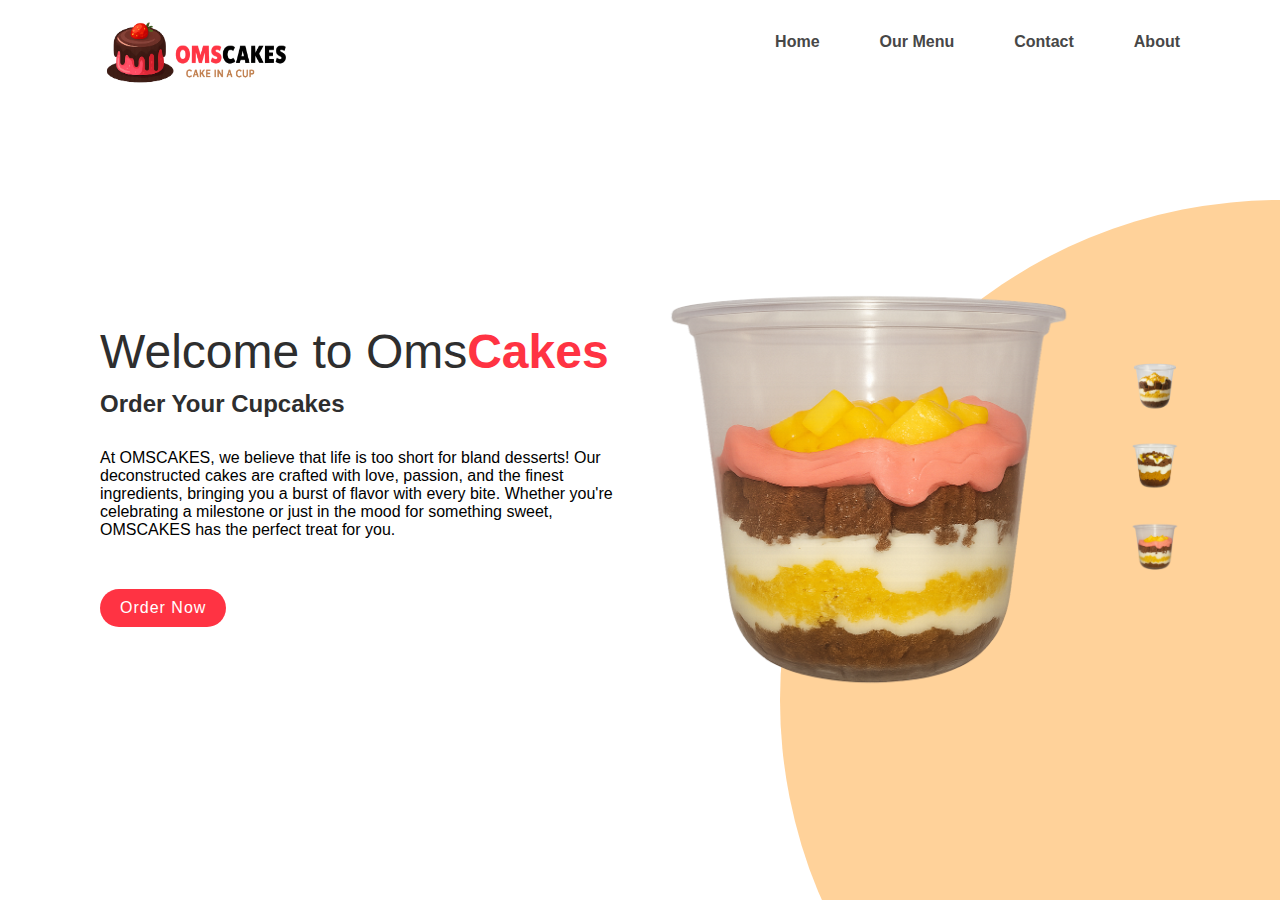
<file: index.html>
<!DOCTYPE html>
<html lang="en">
<head>
  <meta charset="UTF-8">
  <meta name="viewport" content="width=device-width, initial-scale=1.0">
  <title>Omscakes</title>
  <link rel="stylesheet" type="text/css" href="style.css">
  <link rel="icon" type="image/png" href="background.jpg">
</head>
<body>
  <div class="ball"></div>
  <section>
    <header>
      <a href="index.html"><img src="logo.png" class="logo"></a>
      
      <!-- Hamburger Menu -->
      <div class="menu-toggle" onclick="toggleMenu()">
        <span></span>
        <span></span>
        <span></span>
      </div>

      <ul>
        <li><a href="index.html">Home</a></li>
        <li><a href="menu.html">Our Menu</a></li>
        <li><a href="contact.html">Contact</a></li>
        <li><a href="about.html">About</a></li>
      </ul>
    </header>

    <div class="container">
      <div class="content">
        <h1>Welcome to Oms<span>Cakes</span></h1>
        <h2>Order Your Cupcakes</h2>
        <p>At OMSCAKES, we believe that life is too short for bland desserts! Our deconstructed cakes are crafted with love, passion, and the finest ingredients, bringing you a burst of flavor with every bite. Whether you're celebrating a milestone or just in the mood for something sweet, OMSCAKES has the perfect treat for you.</p>
        <a href="https://www.facebook.com/profile.php?id=61579798312221">Order Now</a>
      </div>

      <div class="products">
        <img src="OmsDeLech.png" class="cupcake">
      </div>

      <ul class="click">
        <li><img src="OmsChocola.png" onclick="imgSlider('OmsChocola.png');changecolor('#7B3F00')"></li>
        <li><img src="OmsMocha.png" onclick="imgSlider('OmsMocha.png');changecolor('#967969')"></li>
        <li><img src="OmsDeLech.png" onclick="imgSlider('OmsDeLech.png');changecolor('#FFD29A')"></li>
      </ul>
    </div>

    <script type="text/javascript">
      function imgSlider(anything){
        document.querySelector('.cupcake').src = anything;
      }

      function changecolor(color){
        const ball = document.querySelector('.ball');
        ball.style.background = color;
      }

      function toggleMenu() {
        const menu = document.querySelector('header ul');
        menu.classList.toggle('show');
      }
    </script>
  </section>
</body>
</html>
</file>
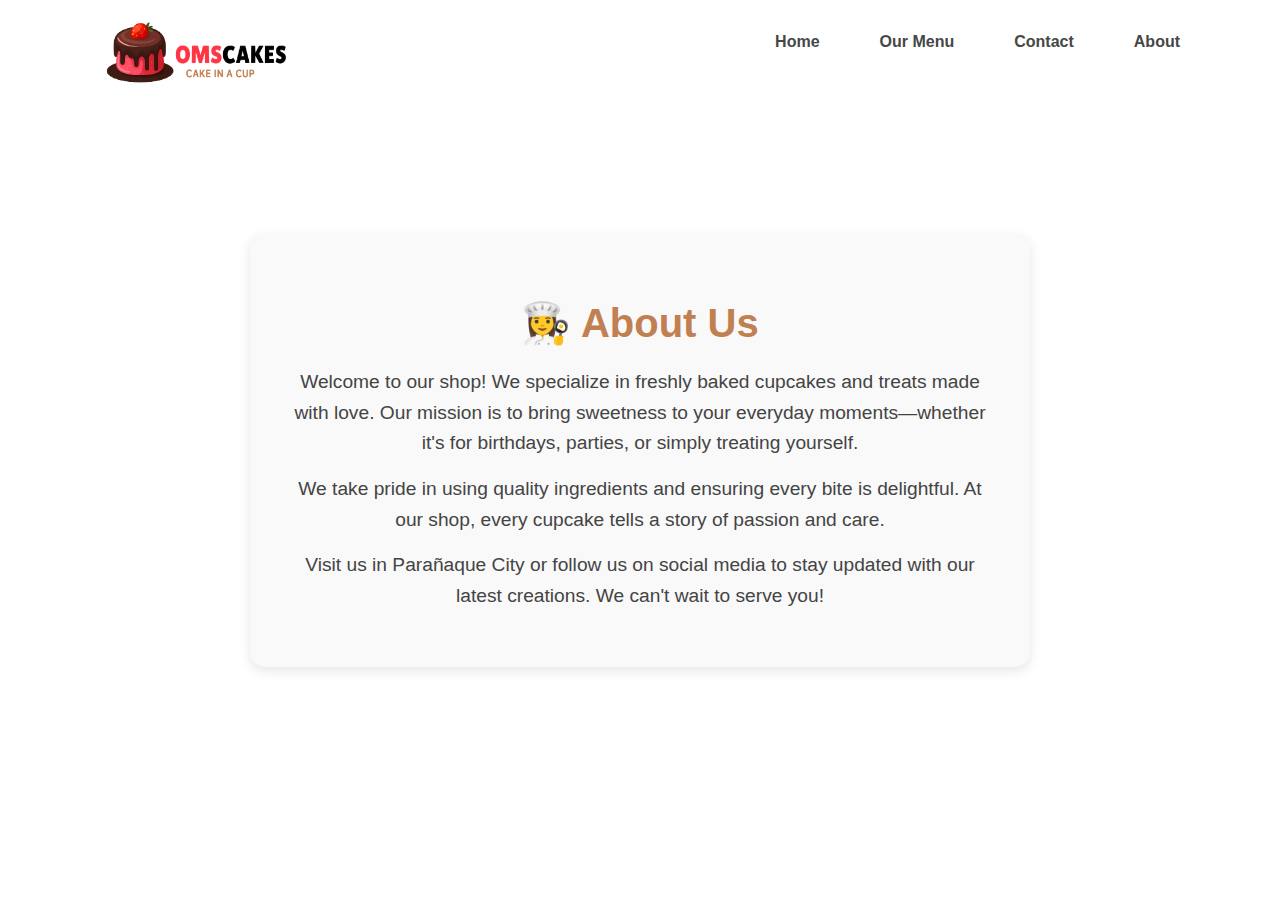
<file: about.html>
<!DOCTYPE html>
<html lang="en">
<head>
  <meta charset="UTF-8">
  <meta name="viewport" content="width=device-width, initial-scale=1.0">
  <title>About</title>
  <link rel="stylesheet" href="about.css">
  <link rel="icon" type="image/png" href="background.jpg">
</head>
<body>

  <header>
    <a href="index.html"><img src="logo.png" class="logo"></a>

    <!-- Hamburger Menu -->
    <div class="menu-toggle" onclick="toggleMenu()">
      <span></span>
      <span></span>
      <span></span>
    </div>

    <ul>
      <li><a href="index.html">Home</a></li>
      <li><a href="menu.html">Our Menu</a></li>
      <li><a href="contact.html">Contact</a></li>
      <li><a href="about.html">About</a></li>
    </ul>
  </header>

  <section class="about-section">
    <div class="about-info">
      <h1>👩‍🍳 About Us</h1>
      <p class="desc">
        Welcome to our shop! We specialize in freshly baked cupcakes and treats made with love.  
        Our mission is to bring sweetness to your everyday moments—whether it&apos;s for birthdays, parties, or simply treating yourself.  
      </p>
      <p class="desc">
        We take pride in using quality ingredients and ensuring every bite is delightful.  
        At our shop, every cupcake tells a story of passion and care.  
      </p>
      <p class="desc">
        Visit us in Parañaque City or follow us on social media to stay updated with our latest creations.  
        We can&apos;t wait to serve you!
      </p>
    </div>
  </section>

  <script type="text/javascript">
    function toggleMenu() {
      const menu = document.querySelector('header ul');
      menu.classList.toggle('show');
    }
  </script>

</body>
</html>
</file>
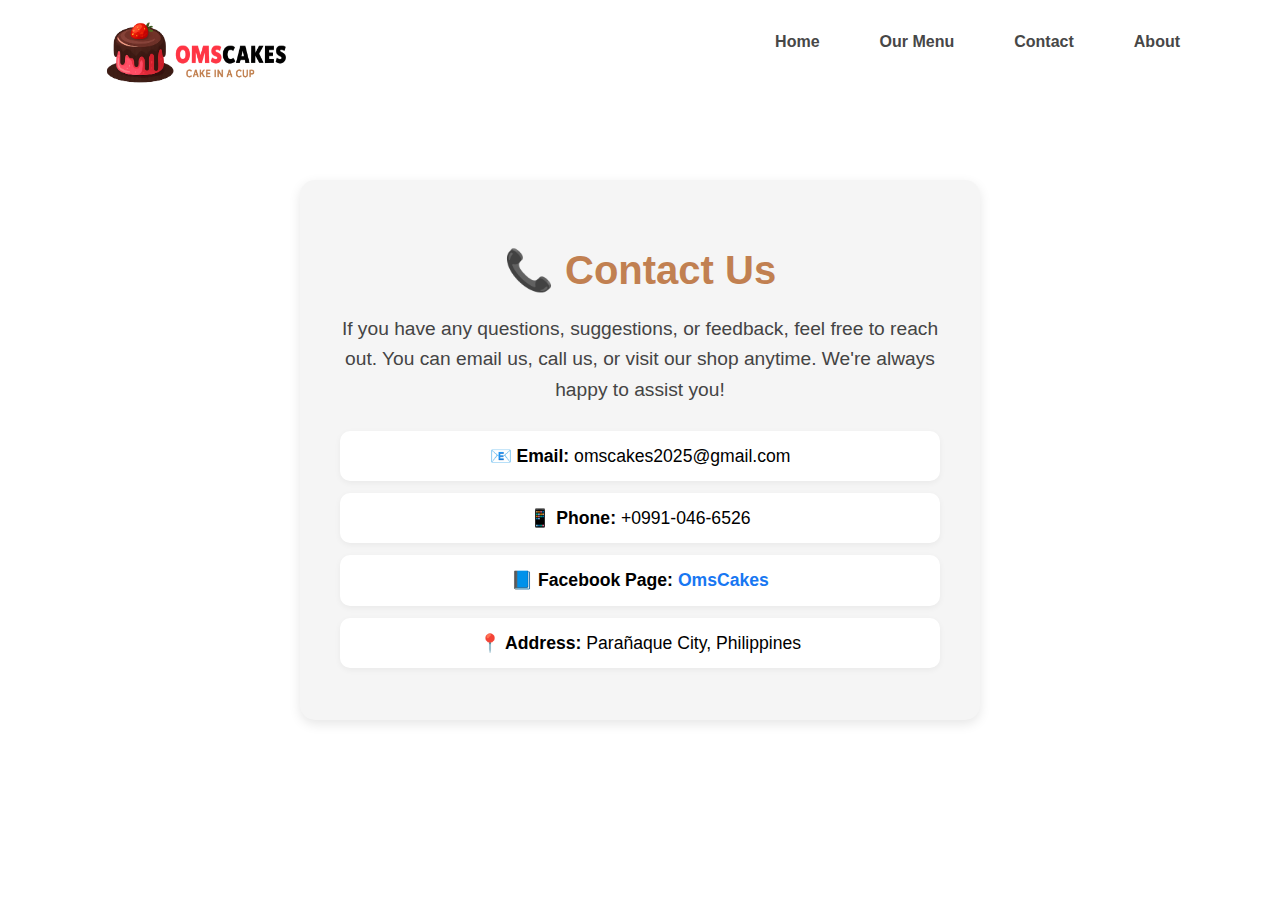
<file: contact.html>
<!DOCTYPE html>
<html lang="en">
<head>
  <meta charset="UTF-8">
  <meta name="viewport" content="width=device-width, initial-scale=1.0">
  <title>Contact</title>
  <link rel="stylesheet" href="contact.css">
  <link rel="icon" type="image/png" href="background.jpg">
</head>
<body>

  <header>
      <a href="index.html"><img src="logo.png" class="logo"></a>
      
      <div class="menu-toggle" onclick="toggleMenu()">
        <span></span>
        <span></span>
        <span></span>
      </div>

      <ul>
        <li><a href="index.html">Home</a></li>
        <li><a href="menu.html">Our Menu</a></li>
        <li><a href="contact.html">Contact</a></li>
        <li><a href="about.html">About</a></li>
      </ul>
    </header>

  <section class="contact-section">
    <div class="contact-info">
      <h1>📞 Contact Us</h1>
      <p class="desc">If you have any questions, suggestions, or feedback, feel free to reach out.  
      You can email us, call us, or visit our shop anytime.  
      We're always happy to assist you!</p>
      <div class="contact-details">
        <p><b>📧 Email:</b> omscakes2025@gmail.com</p>
        <p><b>📱 Phone:</b> +0991-046-6526</p>
        <p><b>📘 Facebook Page:</b> 
          <a href="https://www.facebook.com/profile.php?id=61579798312221" target="_blank">
            OmsCakes
          </a>
        </p>
        <p><b>📍 Address:</b> Parañaque City, Philippines</p>
      </div>
    </div>
  </section>

  <script type="text/javascript">


      function toggleMenu() {
        const menu = document.querySelector('header ul');
        menu.classList.toggle('show');
      }
    </script>

</body>
</html>
</file>
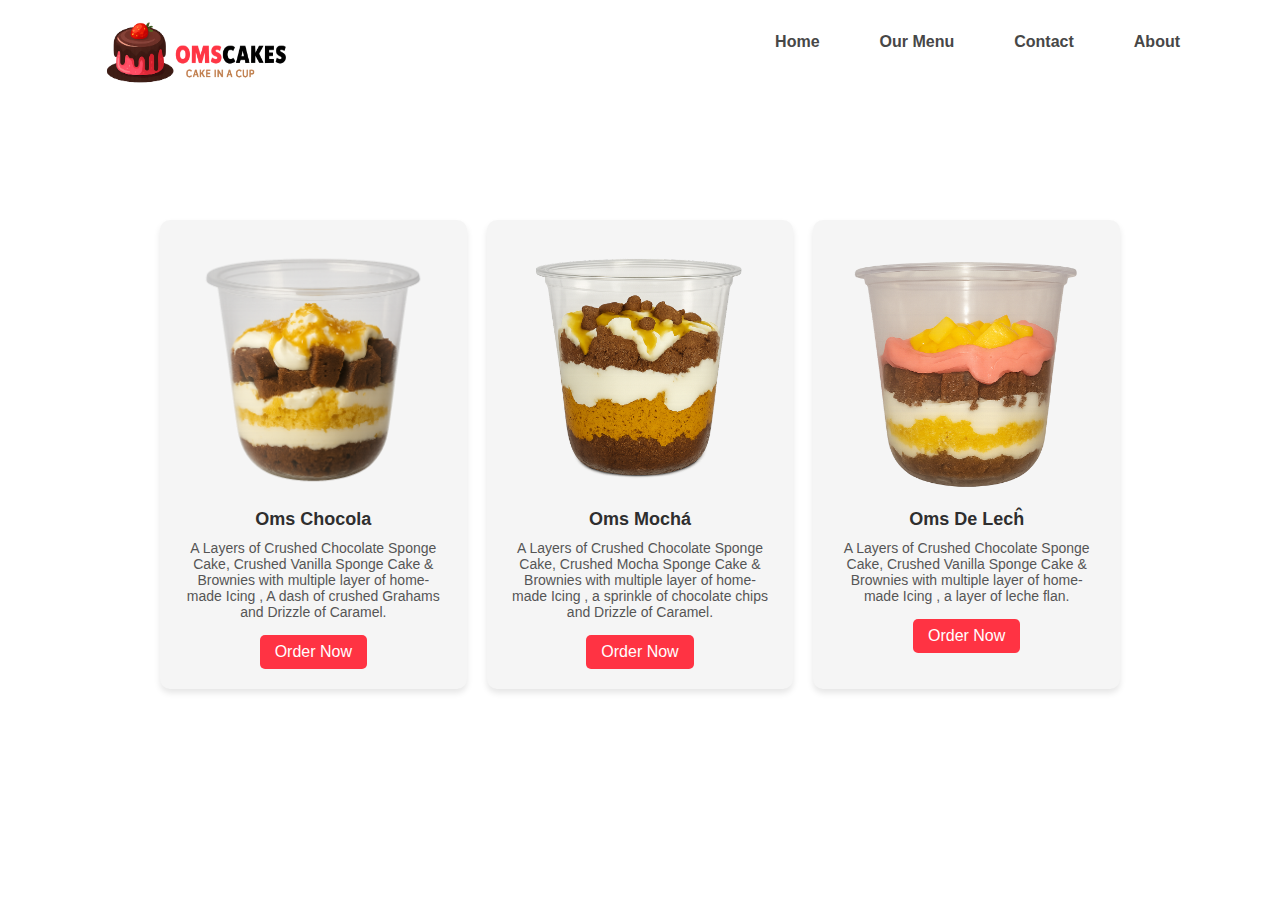
<file: menu.html>
<!DOCTYPE html>
<html lang="en">
<head>
  <meta charset="UTF-8">
  <meta name="viewport" content="width=device-width, initial-scale=1.0">
  <title>Menu</title>
  <link rel="stylesheet" href="menu.css">
  <link rel="icon" type="image/png" href="background.jpg">
</head>
<body>

    <header>
      <a href="index.html"><img src="logo.png" class="logo"></a>
      
      <!-- Hamburger Menu -->
      <div class="menu-toggle" onclick="toggleMenu()">
        <span></span>
        <span></span>
        <span></span>
      </div>

      <ul>
        <li><a href="index.html">Home</a></li>
        <li><a href="menu.html">Our Menu</a></li>
        <li><a href="contact.html">Contact</a></li>
        <li><a href="about.html">About</a></li>
      </ul>
    </header>

  <div class="menu">
  <div class="card">
    <img src="OmsChocola.png" alt="Product 1">
    <h2>Oms Chocola</h2>
    <p>A  Layers of Crushed Chocolate Sponge Cake,  Crushed Vanilla Sponge Cake  & Brownies with multiple layer of home-made Icing , A dash of crushed Grahams and Drizzle of Caramel.</p>
    <a href="https://www.facebook.com/profile.php?id=61579798312221" class="btn">Order Now</a>
  </div>
  <div class="card">
    <img src="OmsMocha.png" alt="Product 2">
    <h2>Oms Mochá</h2>
    <p>A  Layers of  Crushed Chocolate Sponge Cake, Crushed Mocha Sponge Cake  & Brownies with multiple layer of home-made Icing , a sprinkle of chocolate chips and Drizzle of Caramel.</p>
    <a href="https://www.facebook.com/profile.php?id=61579798312221" class="btn">Order Now</a>
  </div>
  <div class="card">
    <img src="OmsDeLech.png" alt="Product 3">
    <h2>Oms De Lecĥ</h2>
    <p>A  Layers of  Crushed Chocolate Sponge Cake, Crushed Vanilla  Sponge Cake  & Brownies with multiple layer of home-made Icing , a layer of leche flan.</p>
    <a href="https://www.facebook.com/profile.php?id=61579798312221" class="btn">Order Now</a>
  </div>
</div>

<script type="text/javascript">


      function toggleMenu() {
        const menu = document.querySelector('header ul');
        menu.classList.toggle('show');
      }
    </script>


</body>
</html>
</file>
<file: style.css>
*{
  padding: 0;
  margin: 0;
  box-sizing: border-box;
  font-family: sans-serif;
}
.logo{
  height: 90px;
  width: 190px;
  margin-top: 30px;

}
section{
  position: absolute;
  width: 100%;
  min-height: 100vh;
  display: flex;
  padding: 100px;
  justify-content: space-between;
}
header{
  position: absolute;
  top: 0;
  left: 0;
  width: 100%;
  padding: 20px 100px;
  display: flex;
  align-items: center;
  justify-content: space-between;
  margin-top: -40px;
}
header ul{
  position: relative;
  display: flex;
  margin-left: 200px;
}
header ul li{
  list-style: none;

}
header ul li a{
  display: inline-block;
  margin-left: 60px;
  font-weight: bold;
  text-decoration: none;
  color: #474747;

}

header ul li a:hover {
  color: #c18051; 
}

.container{
  position: relative;
  align-items: center;
  width: 100%;
  justify-content: space-between;
  display: flex;
}

.content{
  position: relative;
  width: 50%;
  margin-top: 50px;
}

.content h1{
  font-size: 3em;
  color: #2E2E2E;
  font-weight: normal;
}
.content h1 span{
  color:#FF3343;
  font-weight: bold;

}
.content h2{
  color: #2E2E2E;
  line-height: 50px;
}
.content p{
  position: relative;
  color: 363636;
  padding-top: 20px;
}
.content a{
  display: inline-block;
  color: #fff;
  padding: 10px 20px; 
  background: #FF3343;
  border-radius: 50px;
  text-decoration: none;
  letter-spacing: 1px;
  margin-top: 50px;
}
.products{
  margin-top: 50px;
}
.cupcake{
  height: 430px;
  width: 450px;
}
.click li{
  list-style: none;

}
.click img{
  position: relative;
  width: 50px;
  height: 50px;
  display: block;
  margin: 30px 0px 0px 30px;
  cursor: pointer;
  transition: 0.5s;
}
.click img:hover{
  transform: translateX(-15px);

}
.ball{
  position: absolute;
  width: 100%;
  height: 100%;
  top: 0;
  left: 0;
  clip-path: circle(500px at right 700px);
  background : #FFD29A;
}

/* === HAMBURGER MENU === */
.menu-toggle {
  display: none;
  flex-direction: column;
  cursor: pointer;
  width: 30px;
  height: 25px;
  justify-content: space-between;
}

.menu-toggle span {
  display: block;
  height: 3px;
  background: #474747;
  border-radius: 2px;
}

/* === RESPONSIVE DESIGN === */
@media (max-width: 1200px) {
  section {
    flex-direction: column;
    padding: 50px 30px;
  }
  .container {
    flex-direction: column;
    align-items: center;
  }
  .content {
    width: 90%;
    text-align: center;
    margin-top: 20px;
  }
  .products {
    margin-top: 30px;
  }
  .cupcake {
    width: 300px;
    height: auto;
  }
  header {
    flex-direction: column;
    padding: 20px 30px;
  }
  header ul {
    margin-left: 0;
    flex-wrap: wrap;
    justify-content: center;
  }
  header ul li a {
    margin: 10px 15px;
  }
  .click img {
    margin-left: 10px;
    width: 40px;
    height: 40px;
  }
}

@media (max-width: 768px) {
  header {
    position: relative; /* change from absolute */
    flex-direction: row;
    justify-content: space-between;
    align-items: center;
    padding: 20px 30px;
    z-index: 1000; /* ensure it stays on top */
    background: #fff; /* optional: add background for clarity */
  }

  .menu-toggle {
    display: flex;
    order: 1; /* make sure it’s first */
  }

  header ul {
    display: none; /* hide by default */
    flex-direction: column;
    width: 100%;
    position: absolute;
    top: 70px; /* below header */
    left: 0;
    background: #fff;
    padding: 10px 0;
    box-shadow: 0 4px 6px rgba(0,0,0,0.1);
    z-index: 999;
  }

  header ul.show {
    display: flex;
  }

  header ul li {
    margin: 10px 0;
    text-align: center;
  }

  header ul li a {
    font-size: 14px;
    margin: 8px 0;
  }

  .container {
    position: relative;
    top: -110px; /* nudges it up */
  }
}

@media (max-width: 480px) {
  section {
    padding: 30px 20px;
  }
  .logo {
    height: 70px;
    width: 150px;
    margin-top: 10px;
  }
  .content h1 {
    font-size: 1.5em;
  }
  .content h2 {
    line-height: 30px;
  }
  .content a {
    padding: 8px 16px;
    margin-top: 30px;
  }
  .cupcake {
    width: 200px;
  }
  .click img {
    width: 30px;
    height: 30px;
    margin-left: 5px;
  }
}

/* === RESPONSIVE DESIGN ADJUSTMENT FOR BALL === */
@media (max-width: 1200px) {
  .ball {
    height: 40%; /* adjust how much of the bottom it fills */
    bottom: 0;
    top: auto; /* override absolute top */
    left: 0;
    clip-path: ellipse(100% 100% at 50% 100%);
  }
}

@media (max-width: 768px) {
  .ball {
    height: 50%; /* fills more of the bottom for smaller screens */
    bottom: 0;
    top: auto;
    clip-path: ellipse(100% 100% at 50% 100%);
  }
}

@media (max-width: 480px) {
  .ball {
    height: 60%; /* more coverage on very small screens */
    bottom: 0;
    top: auto;
    clip-path: ellipse(100% 100% at 50% 100%);
  }
}

/* === RESPONSIVE: CLICK BELOW ORDER NOW BUTTON === */
@media (max-width: 1200px) {
  .click {
    display: flex;
    justify-content: center; /* center thumbnails */
    margin: 20px 0 0 0; /* space below button */
  }

  .click li {
    margin: 0 10px;
  }

  .click img {
    width: 40px;
    height: 40px;
  }
}

@media (max-width: 768px) {
  .click {
    margin-top: 15px;
    flex-wrap: wrap;
    gap: 10px; /* spacing between thumbnails */
  }

  .click img {
    width: 35px;
    height: 35px;
  }
}

@media (max-width: 480px) {
  .click {
    margin-top: 10px;
    gap: 8px;
  }

  .click img {
    width: 30px;
    height: 30px;
  }
}
</file>
<file: about.css>
/* Body */
body {
  font-family: Arial, sans-serif;
  margin: 0;
  padding: 0;
  background: #fff;
  overflow-x: hidden;
}

/* Logo */
.logo {
  height: 90px;
  width: 190px;
  margin-top: -10px;
}

/* Header */
header {
  position: fixed;  
  top: 0;
  left: 0;
  width: 100%;
  padding: 20px 100px;
  display: flex;
  align-items: center;
  justify-content: space-between;
  background: #fff;
  z-index: 1000;
}

header ul {
  display: flex;
  margin-right: 200px;
  padding: 0;
  margin-top: -25px;
}

header ul li {
  list-style: none;
}

header ul li a {
  margin-left: 60px;
  font-weight: bold;
  text-decoration: none;
  color: #474747;
  transition: color 0.3s;
}

header ul li a:hover {
  color: #c18051;
}

/* Hamburger Button */
.menu-toggle {
  display: none;
  flex-direction: column;
  justify-content: space-between;
  width: 30px;
  height: 22px;
  cursor: pointer;
  z-index: 1001;
}

.menu-toggle span {
  display: block;
  height: 3px;
  width: 100%;
  background: #333;
  border-radius: 2px;
}

/* About Section */
.about-section {
  display: flex;
  justify-content: center;
  align-items: center;
  height: 100vh;       
  padding: 0 20px;     
  text-align: center;
  box-sizing: border-box;
}

.about-info {
  max-width: 700px;
  background: #f9f9f9;
  padding: 40px;
  border-radius: 15px;
  box-shadow: 0 4px 12px rgba(0,0,0,0.1);
}

.about-info h1 {
  font-size: 2.5em;
  margin-bottom: 20px;
  color: #c18051;
}

.about-info .desc {
  font-size: 1.2em;
  margin: 15px 0;
  line-height: 1.6;
  color: #444;
}

/* Responsive */
@media (max-width: 768px) {
  header {
    position: relative;
    flex-direction: row;
    justify-content: space-between;
    align-items: center;
    padding: 20px 30px;
    z-index: 1000;
    background: #fff;
    margin-top: -10px;
  }

  .logo {
    height: 70px;
    width: 150px;
    margin-top: 10px;
    margin-left: 20px;
  }

  .menu-toggle {
    display: flex; /* show hamburger on mobile */
    margin-right: 80px;
    width: 30px;
  height: 25px;
  }

  header ul {
    display: none; /* hide by default */
    flex-direction: column;
    width: 100%;
    position: absolute;
    top: 70px;
    left: 0;
    background: #fff;
    padding: 10px 0;
    box-shadow: 0 4px 6px rgba(0,0,0,0.1);
    z-index: 999;
  }

  header ul.show {
    display: flex;
  }

  header ul li {
    margin: 10px 0;
    text-align: center;
  }

  header ul li a {
    font-size: 14px;
    margin: 8px 0;
  }
.about-section{
  margin-top: -50px;
}
}
</file>
<file: contact.css>
/* Logo */
.logo {
  height: 90px;
  width: 190px;
  margin-top: -10px;
}

header {
  position: fixed;  
  top: 0;
  left: 0;
  width: 100%;
  padding: 20px 100px;
  display: flex;
  align-items: center;
  justify-content: space-between;
  background: #fff;
  z-index: 1000;
}

header ul {
  display: flex;
  margin-right: 200px;
  padding: 0;
  margin-top: -25px;
}

header ul li {
  list-style: none;
}

header ul li a {
  margin-left: 60px;
  font-weight: bold;
  text-decoration: none;
  color: #474747;
  transition: color 0.3s;
}

header ul li a:hover {
  color: #c18051; /* hover accent */
}

/* Body */
body {
  font-family: Arial, sans-serif;
  margin: 0;
  padding: 0;
  background: #fff;
  overflow: hidden; /* removes vertical + horizontal scroll */
}

/* Contact Section */
.contact-section {
  display: flex;
  justify-content: center;
  align-items: center;
  height: 100vh;       
  padding: 0 20px;     
  text-align: center;
  box-sizing: border-box;
}

.contact-info {
  max-width: 600px;
  background: #f5f5f5;
  padding: 40px;
  border-radius: 15px;
  box-shadow: 0 4px 12px rgba(0,0,0,0.1);
}

.contact-info h1 {
  font-size: 2.5em;
  margin-bottom: 20px;
  color: #c18051;
}

.contact-info .desc {
  font-size: 1.2em;
  margin-bottom: 25px;
  line-height: 1.6;
  color: #444;
}

.contact-details p {
  font-size: 1.1em;
  margin: 12px 0;
  line-height: 1.5;
  background: #fff;
  padding: 12px;
  border-radius: 10px;
  box-shadow: 0 2px 6px rgba(0,0,0,0.05);
}

/* Facebook link styling */
.contact-details a {
  color: #1877f2; /* FB blue */
  text-decoration: none;
  font-weight: bold;
  transition: 0.3s;
}

.contact-details a:hover {
  text-decoration: underline;
}

.menu-toggle {
  display: none;
  flex-direction: column;
  cursor: pointer;
  width: 30px;
  height: 25px;
  justify-content: space-between;
}

.menu-toggle span {
  display: block;
  height: 3px;
  background: #474747;
  border-radius: 2px;
}

@media (max-width: 768px) {
  header {
    position: relative; /* change from absolute */
    flex-direction: row;
    justify-content: space-between;
    align-items: center;
    padding: 20px 30px;
    z-index: 1000; /* ensure it stays on top */
    background: #fff; /* optional: add background for clarity */
    margin-top: -10px;
    margin-left: 10px;
  }

  .logo {
    height: 70px;
    width: 150px;
    margin-top: 10px;
    margin-left: 10px;
  }

  .menu-toggle {
    display: flex;
    order: 1; /* make sure it’s first */
    margin-right: 90px;
  }

  header ul {
    display: none; /* hide by default */
    flex-direction: column;
    width: 100%;
    position: absolute;
    top: 70px; /* below header */
    left: 0;
    background: #fff;
    padding: 10px 0;
    box-shadow: 0 4px 6px rgba(0,0,0,0.1);
    z-index: 999;
  }

  header ul.show {
    display: flex;
  }

  header ul li {
    margin: 10px 0;
    text-align: center;
  }

  header ul li a {
    font-size: 14px;
    margin: 8px 0;
  }

  .contact-section{

    margin-top: -90px;
  }



}
</file>
<file: menu.css>
/* === RESET & BASE STYLES === */
* {
  padding: 0;
  margin: 0;
  box-sizing: border-box;
  font-family: sans-serif;
}

body {
  font-family: Arial, sans-serif;
  margin: 0;
  padding: 0;
  background: #fff;
  text-align: center;
  overflow-x: hidden;
}

/* === HEADER & LOGO === */
.logo {
  height: 90px;
  width: 190px;
  margin-top: 30px;
}

header {
  position: absolute;
  top: 0;
  left: 0;
  width: 100%;
  padding: 20px 100px;
  display: flex;
  align-items: center;
  justify-content: space-between;
  margin-top: -40px;
  z-index: 1000;
  background: #fff; /* helps header stand out */
}

header ul {
  position: relative;
  display: flex;
  margin-left: 200px;
}

header ul li {
  list-style: none;
}

header ul li a {
  display: inline-block;
  margin-left: 60px;
  font-weight: bold;
  text-decoration: none;
  color: #474747;
}

header ul li a:hover {
  color: #c18051; 
}


/* === HAMBURGER MENU === */
.menu-toggle {
  display: none;
  flex-direction: column;
  cursor: pointer;
  width: 30px;
  height: 25px;
  justify-content: space-between;
}

.menu-toggle span {
  display: block;
  height: 3px;
  background: #474747;
  border-radius: 2px;
}

/* === MENU / CARD GRID === */
.menu {
  display: grid;
  grid-template-columns: repeat(3, 1fr);
  gap: 20px;
  max-width: 1000px;
  margin: 200px auto 0 auto;
  padding: 20px;
  box-sizing: border-box;
}

.card {
  background: #f5f5f5;
  border-radius: 10px;
  box-shadow: 0 4px 6px rgba(0,0,0,0.1);
  padding: 20px;
  transition: transform 0.3s ease, background-color 0.3s ease, color 0.3s ease;
  cursor: pointer;
}

.card h2, .card p {
  color: #2E2E2E;
}

.card:hover {
  transform: translateY(-8px);
}

.card:nth-child(1):hover { background: #7B3F00; color: #fff; }
.card:nth-child(1):hover h2, .card:nth-child(1):hover p { color: #fff; }

.card:nth-child(2):hover { background: #967969; color: #fff; }
.card:nth-child(2):hover h2, .card:nth-child(2):hover p { color: #fff; }

.card:nth-child(3):hover { background: #FFD29A; color: #2E2E2E; }
.card:nth-child(3):hover h2, .card:nth-child(3):hover p { color: #2E2E2E; }

.card:nth-child(4):hover { background: #c9c19d; color: #2E2E2E; }
.card:nth-child(4):hover h2, .card:nth-child(4):hover p { color: #2E2E2E; }

.card img {
  max-width: 100%;
  border-radius: 10px;
  height: 250px;
}

.card h2 {
  font-size: 18px;
  margin: 15px 0 10px;
}

.card p {
  color: #555;
  font-size: 14px;
  margin-bottom: 15px;
}

.btn {
  display: inline-block;
  padding: 8px 15px;
  background: #FF3343;
  color: white;
  text-decoration: none;
  border-radius: 5px;
  transition: background 0.3s;
}

.btn:hover {
  background: #be2a38;
}

/* === HAMBURGER MENU === */
.menu-toggle {
  display: none;
  flex-direction: column;
  cursor: pointer;
  width: 30px;
  height: 25px;
  justify-content: space-between;
}

.menu-toggle span {
  display: block;
  height: 3px;
  background: #474747;
  border-radius: 2px;
}

/* === RESPONSIVE DESIGN === */
@media (max-width: 1200px) {
  section {
    flex-direction: column;
    padding: 50px 30px;
  }
  .container {
    flex-direction: column;
    align-items: center;
  }
  .content {
    width: 90%;
    text-align: center;
    margin-top: 20px;
  }
  .products {
    margin-top: 30px;
  }
  .cupcake {
    width: 300px;
    height: auto;
  }
  header {
    flex-direction: column;
    padding: 20px 30px;
  }
  header ul {
    margin-left: 0;
    flex-wrap: wrap;
    justify-content: center;
  }
  header ul li a {
    margin: 10px 15px;
  }
  .click img {
    margin-left: 10px;
    width: 40px;
    height: 40px;
  }
}

@media (max-width: 768px) {
  header {
    position: relative; /* change from absolute */
    flex-direction: row;
    justify-content: space-between;
    align-items: center;
    padding: 20px 30px;
    z-index: 1000; /* ensure it stays on top */
    background: #fff; /* optional: add background for clarity */
    margin-top: -10px;
    margin-left: 20px;
  }

  .menu-toggle {
    display: flex;
    order: 1; /* make sure it’s first */
    margin-right: 40px;
  }

  header ul {
    display: none; /* hide by default */
    flex-direction: column;
    width: 100%;
    position: absolute;
    top: 70px; /* below header */
    left: 0;
    background: #fff;
    padding: 10px 0;
    box-shadow: 0 4px 6px rgba(0,0,0,0.1);
    z-index: 999;
  }

  header ul.show {
    display: flex;
  }

  header ul li {
    margin: 10px 0;
    text-align: center;
  }

  header ul li a {
    font-size: 14px;
    margin: 8px 0;
  }
}

@media (max-width: 480px) {
  section {
    padding: 30px 20px;
  }
  .logo {
    height: 70px;
    width: 150px;
    margin-top: 10px;
  }
  .content h1 {
    font-size: 1.5em;
  }
  .content h2 {
    line-height: 30px;
  }
  .content a {
    padding: 8px 16px;
    margin-top: 30px;
  }
  .cupcake {
    width: 200px;
  }
  .click img {
    width: 30px;
    height: 30px;
    margin-left: 5px;
  }
}

@media (max-width: 768px) {
  /* Make menu vertical */
  .menu {
    display: flex;
    flex-direction: column;
    gap: 20px; /* space between cards */
    margin: 20px auto 0 auto;
    padding: 0 20px;
  }

  .card {
    width: 100%; /* make cards full width */
  }
}
</file>
